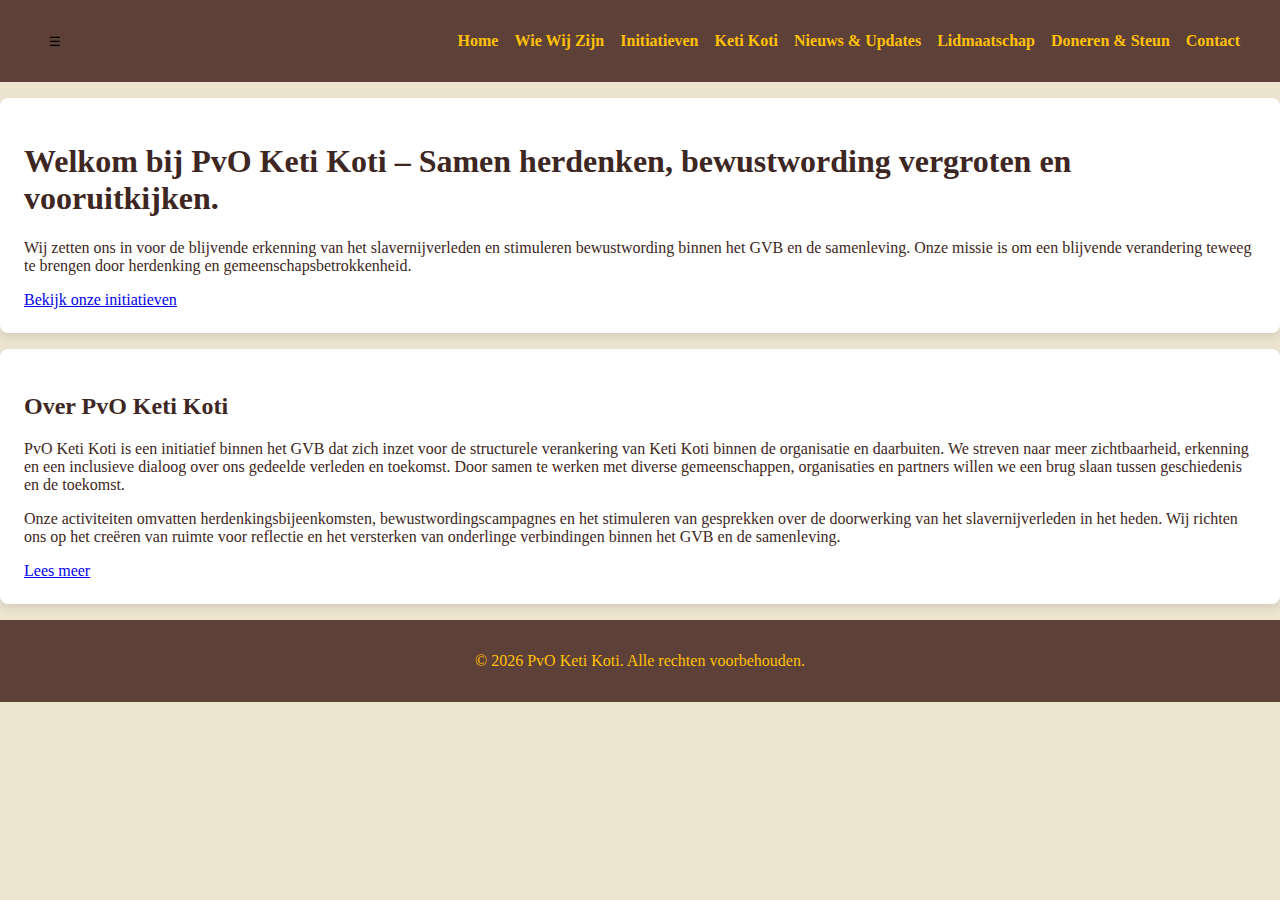
<file: index.html>
<!DOCTYPE html>
<html lang="nl">
<head>
    <meta charset="UTF-8">
    <meta name="viewport" content="width=device-width, initial-scale=1.0">
    <title>PvO Keti Koti - Home</title>
    <link rel="stylesheet" href="css/styles.css">
</head>
<body>
    <header class="nav-header">
        <nav aria-label="Hoofdnavigatie">
            <div class="nav-container">
                <button class="menu-toggle" aria-label="Menu openen">☰</button>
                <ul class="nav-links" role="menubar">
                    <li role="none"><a href="index.html" class="active" role="menuitem">Home</a></li>
                    <li role="none"><a href="wie-zijn-wij.html" role="menuitem">Wie Wij Zijn</a></li>
                    <li role="none"><a href="onze-initiatieven.html" role="menuitem">Initiatieven</a></li>
                    <li role="none"><a href="keti-koti.html" role="menuitem">Keti Koti</a></li>
                    <li role="none"><a href="nieuwsbrief.html" role="menuitem">Nieuws & Updates</a></li>
                    <li role="none"><a href="inschrijfformulier.html" role="menuitem">Lidmaatschap</a></li>
                    <li role="none"><a href="donatie.html" role="menuitem">Doneren & Steun</a></li>
                    <li role="none"><a href="contact.html" role="menuitem">Contact</a></li>
                </ul>
            </div>
        </nav>
    </header>

    <main>
        <section class="hero">
            <div class="hero-content">
                <h1>Welkom bij PvO Keti Koti – Samen herdenken, bewustwording vergroten en vooruitkijken.</h1>
                <p>Wij zetten ons in voor de blijvende erkenning van het slavernijverleden en stimuleren bewustwording binnen het GVB en de samenleving. Onze missie is om een blijvende verandering teweeg te brengen door herdenking en gemeenschapsbetrokkenheid.</p>
                <a href="onze-initiatieven.html" class="btn btn-secondary">Bekijk onze initiatieven</a>
            </div>
        </section>

        <section class="about">
            <h2>Over PvO Keti Koti</h2>
            <p>PvO Keti Koti is een initiatief binnen het GVB dat zich inzet voor de structurele verankering van Keti Koti binnen de organisatie en daarbuiten. We streven naar meer zichtbaarheid, erkenning en een inclusieve dialoog over ons gedeelde verleden en toekomst. Door samen te werken met diverse gemeenschappen, organisaties en partners willen we een brug slaan tussen geschiedenis en de toekomst.</p>
            <p>Onze activiteiten omvatten herdenkingsbijeenkomsten, bewustwordingscampagnes en het stimuleren van gesprekken over de doorwerking van het slavernijverleden in het heden. Wij richten ons op het creëren van ruimte voor reflectie en het versterken van onderlinge verbindingen binnen het GVB en de samenleving.</p>
            <a href="wie-zijn-wij.html" class="btn btn-primary">Lees meer</a>
        </section>
    </main>

    <footer>
        <p>&copy; <span id="current-year"></span> PvO Keti Koti. Alle rechten voorbehouden.</p>
    </footer>

    <script src="js/script.js"></script>
    <script>
        document.getElementById("current-year").textContent = new Date().getFullYear();
    </script>
</body>
</html>
</file>
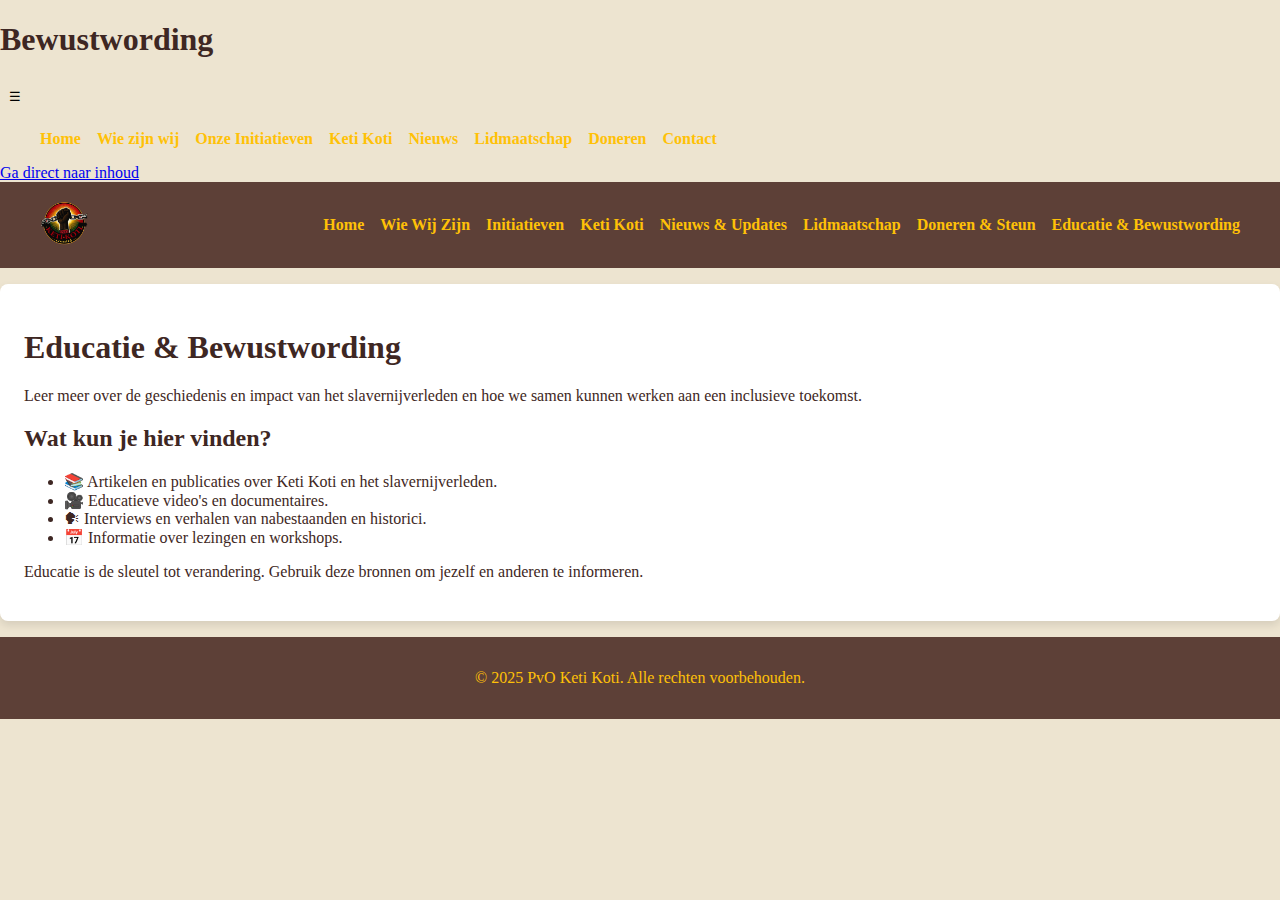
<file: bewustwording.html>
<!DOCTYPE html>
<html lang="nl">

<head>
    <meta charset="UTF-8">
    <meta name="viewport" content="width=device-width, initial-scale=1.0">
    <title>Educatie & Bewustwording - PvO Keti Koti</title>
    <link rel="stylesheet" href="css/styles.css">
    <link rel="icon" type="image/png" href="image/favicon.png">
</head>
    
<body>
<h1>Bewustwording</h1>

<nav class="navbar">
    <button class="menu-toggle" onclick="toggleMenu()">☰</button>
    <ul class="nav-links">
        <li><a href="index.html">Home</a></li>
        <li><a href="wie-zijn-wij.html">Wie zijn wij</a></li>
        <li><a href="onze-initiatieven.html">Onze Initiatieven</a></li>
        <li><a href="keti-koti.html">Keti Koti</a></li>
        <li><a href="nieuwsbrief.html">Nieuws</a></li>
        <li><a href="inschrijfformulier.html">Lidmaatschap</a></li>
        <li><a href="donatie.html">Doneren</a></li>
        <li><a href="contact.html">Contact</a></li>
    </ul>
</nav>

    <a href="#main-content" class="skip-link">Ga direct naar inhoud</a>

    <header class="nav-header">
        <nav aria-label="Hoofdnavigatie">
            <div class="nav-container">
                <a href="index.html" class="logo-link">
                    <img src="image/logo.png" alt="PvO Keti Koti Logo" width="50" height="50" loading="lazy">
                </a>
                <ul class="nav-links" role="menubar">
                    <li role="none"><a href="index.html" role="menuitem">Home</a></li>
                    <li role="none"><a href="wie-zijn-wij.html" role="menuitem">Wie Wij Zijn</a></li>
                    <li role="none"><a href="onze-initiatieven.html" role="menuitem">Initiatieven</a></li>
                    <li role="none"><a href="keti-koti.html" role="menuitem">Keti Koti</a></li>
                    <li role="none"><a href="nieuwsbrief.html" role="menuitem">Nieuws & Updates</a></li>
                    <li role="none"><a href="inschrijfformulier.html" role="menuitem">Lidmaatschap</a></li>
                    <li role="none"><a href="donatie.html" role="menuitem">Doneren & Steun</a></li>
                    <li role="none"><a href="bewustwording.html" class="active" role="menuitem">Educatie & Bewustwording</a></li>
                </ul>
            </div>
        </nav>
    </header>

    <main id="main-content">
        <section class="content-section">
            <div class="section-inner">
                <h1 class="section-title">Educatie & Bewustwording</h1>
                <p>Leer meer over de geschiedenis en impact van het slavernijverleden en hoe we samen kunnen werken aan een inclusieve toekomst.</p>
                
                <h2>Wat kun je hier vinden?</h2>
                <ul>
                    <li>📚 Artikelen en publicaties over Keti Koti en het slavernijverleden.</li>
                    <li>🎥 Educatieve video's en documentaires.</li>
                    <li>🗣 Interviews en verhalen van nabestaanden en historici.</li>
                    <li>📅 Informatie over lezingen en workshops.</li>
                </ul>
                
                <p>Educatie is de sleutel tot verandering. Gebruik deze bronnen om jezelf en anderen te informeren.</p>
            </div>
        </section>
    </main>

    <footer>
        <p>&copy; 2025 PvO Keti Koti. Alle rechten voorbehouden.</p>
    </footer>

<script src="js/script.js"></script>
<script>
    document.getElementById("current-year").textContent = new Date().getFullYear();
</script>

</body>
</html>
</file>
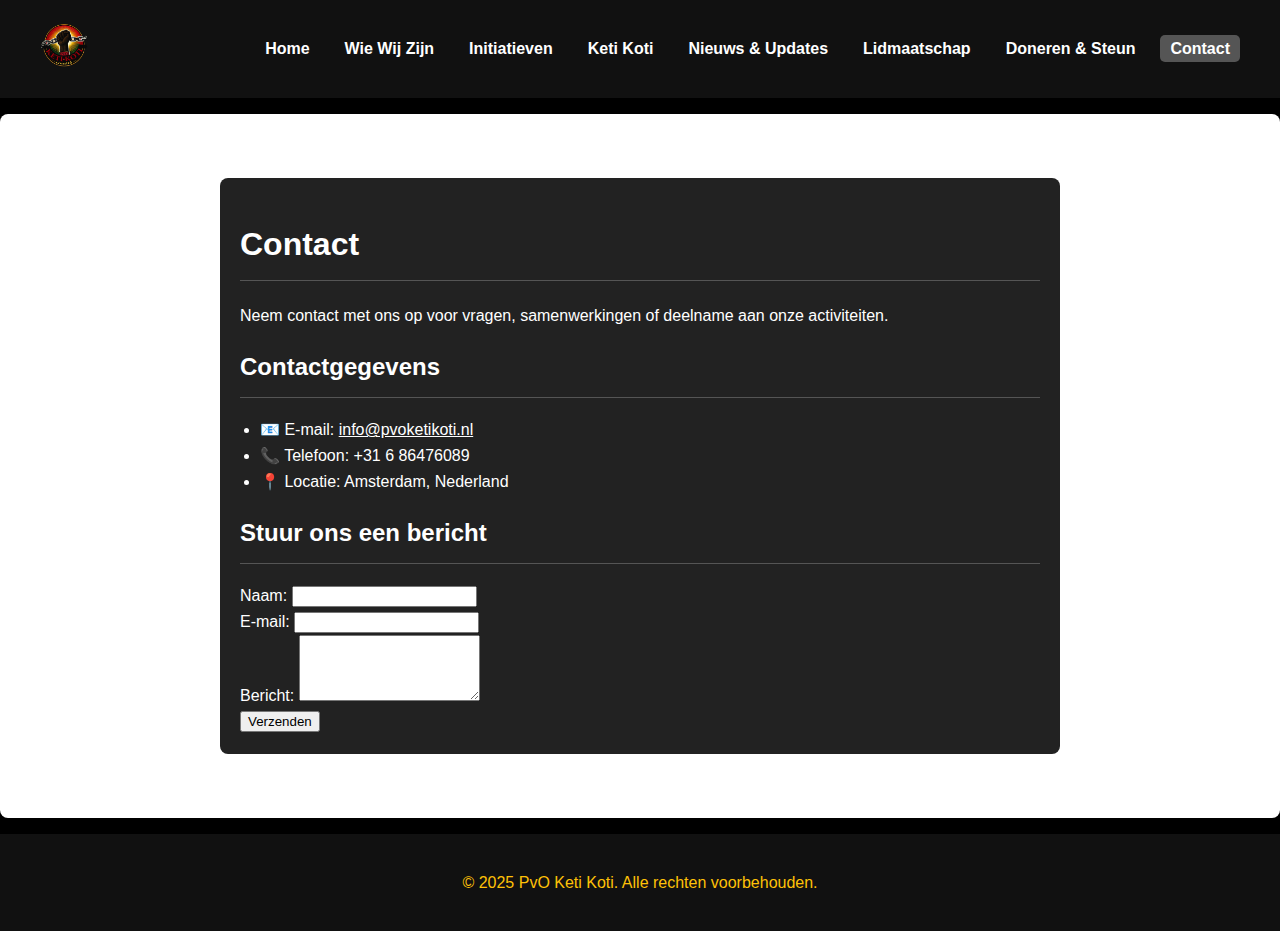
<file: contact.html>
<!DOCTYPE html>
<html lang="nl">
<head>
    <meta charset="UTF-8">
    <meta name="viewport" content="width=device-width, initial-scale=1.0">
    <title>Contact - PvO Keti Koti</title>
    <link rel="stylesheet" href="css/styles.css">
    <link rel="icon" type="image/png" href="image/favicon.png">
    <style>
        body {
            background-color: #000;
            color: #fff;
            font-family: Arial, sans-serif;
            line-height: 1.6;
            margin: 0;
            padding: 0;
        }
        .skip-link {
            position: absolute;
            top: -40px;
            left: 0;
            background: #fff;
            color: #000;
            padding: 8px;
            z-index: 100;
            transition: top 0.3s;
        }
        .skip-link:focus {
            top: 0;
        }
        header, footer {
            background: #111;
            padding: 20px;
            text-align: center;
        }
        .nav-links {
            list-style: none;
            padding: 0;
            display: flex;
            justify-content: center;
            gap: 15px;
        }
        .nav-links a {
            color: #fff;
            text-decoration: none;
            padding: 5px 10px;
        }
        .nav-links a.active,
        .nav-links a:hover {
            background: #555;
            border-radius: 5px;
        }
        .section-inner {
            max-width: 800px;
            margin: 40px auto;
            padding: 20px;
            background: #222;
            border-radius: 8px;
            box-shadow: 0 0 10px rgba(255,255,255,0.1);
        }
        h1, h2 {
            border-bottom: 1px solid #555;
            padding-bottom: 10px;
        }
        ul {
            padding-left: 20px;
        }
    </style>
</head>
<body>
    <a href="#main-content" class="skip-link">Ga direct naar inhoud</a>

    <header class="nav-header">
        <nav aria-label="Hoofdnavigatie">
            <div class="nav-container">
                <a href="index.html" class="logo-link">
                    <img src="image/logo.png" alt="PvO Keti Koti Logo" width="50" height="50" loading="lazy">
                </a>
                <ul class="nav-links" role="menubar">
                    <li role="none"><a href="index.html" role="menuitem">Home</a></li>
                    <li role="none"><a href="wie-zijn-wij.html" role="menuitem">Wie Wij Zijn</a></li>
                    <li role="none"><a href="initiatieven.html" role="menuitem">Initiatieven</a></li>
                    <li role="none"><a href="keti-koti.html" role="menuitem">Keti Koti</a></li>
                    <li role="none"><a href="nieuwsbrief.html" role="menuitem">Nieuws & Updates</a></li>
                    <li role="none"><a href="inschrijfformulier.html" role="menuitem">Lidmaatschap</a></li>
                    <li role="none"><a href="donatie.html" role="menuitem">Doneren & Steun</a></li>
                    <li role="none"><a href="contact.html" class="active" role="menuitem">Contact</a></li>
                </ul>
            </div>
        </nav>
    </header>

    <main id="main-content">
        <section class="content-section">
            <div class="section-inner">
                <h1 class="section-title">Contact</h1>
                <p>Neem contact met ons op voor vragen, samenwerkingen of deelname aan onze activiteiten.</p>
                
                <h2>Contactgegevens</h2>
                <ul>
                    <li>📧 E-mail: <a href="mailto:info@pvoketikoti.nl" style="color: #fff;">info@pvoketikoti.nl</a></li>
                    <li>📞 Telefoon: +31 6 86476089</li>
                    <li>📍 Locatie: Amsterdam, Nederland</li>
                </ul>
                
                <h2>Stuur ons een bericht</h2>
                <form action="#" method="POST">
                    <label for="name">Naam:</label>
                    <input type="text" id="name" name="name" required><br>
                    
                    <label for="email">E-mail:</label>
                    <input type="email" id="email" name="email" required><br>
                    
                    <label for="message">Bericht:</label>
                    <textarea id="message" name="message" rows="4" required></textarea><br>
                    
                    <button type="submit" class="btn btn-secondary">Verzenden</button>
                </form>
            </div>
        </section>
    </main>

    <footer>
        <p>&copy; 2025 PvO Keti Koti. Alle rechten voorbehouden.</p>
    </footer>
</body>
</html>
</file>
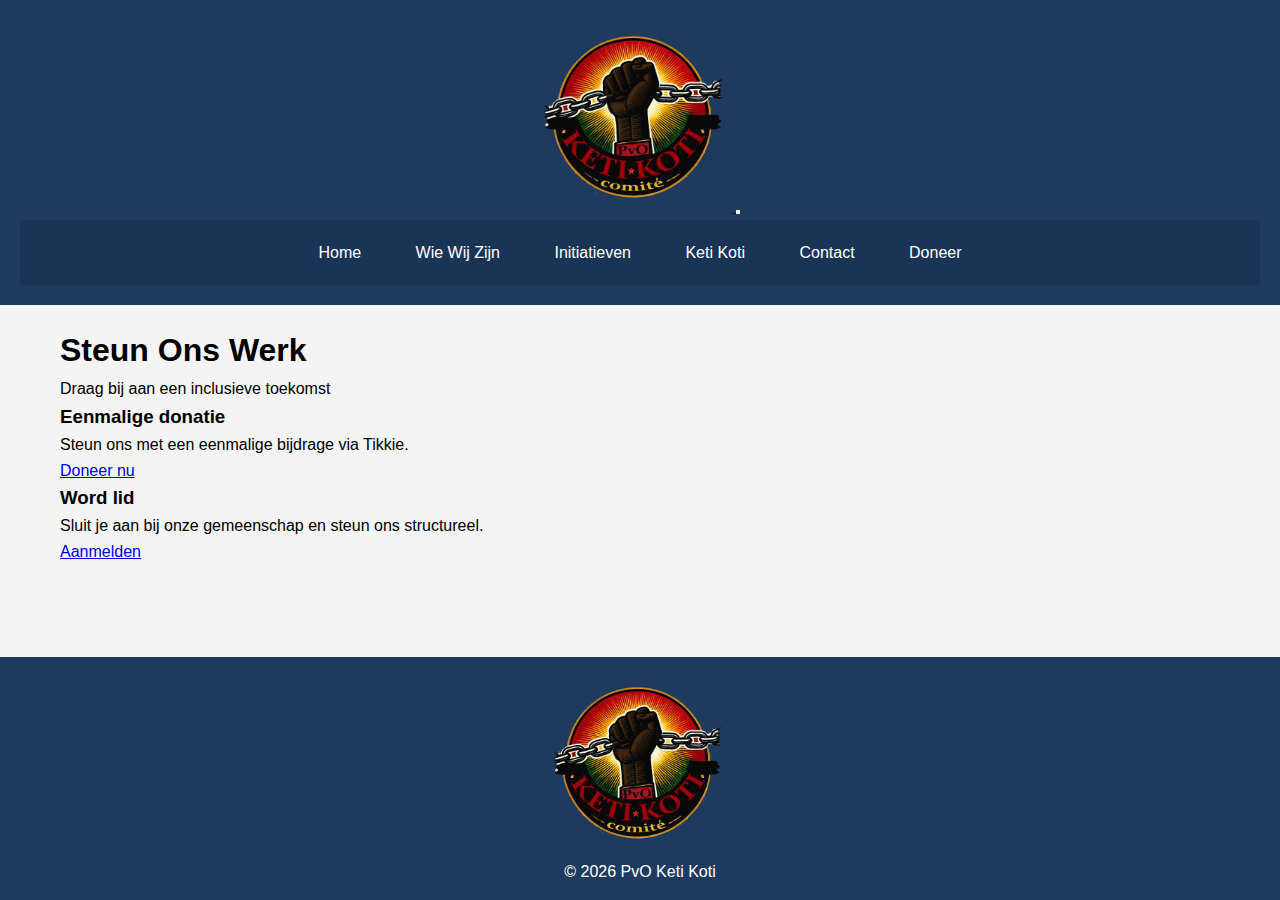
<file: donatie.html>
<!DOCTYPE html>
<html lang="nl">
<head>
    <meta charset="UTF-8">
    <meta name="viewport" content="width=device-width, initial-scale=1.0">
    <meta http-equiv="X-UA-Compatible" content="IE=edge">
    <title>Doneren - PvO Keti Koti</title>
    <link rel="stylesheet" href="styles.css">
    <link rel="icon" type="image/png" href="image/favicon.png">
    <script defer src="script.js"></script>
</head>
<body>
    <a href="#main-content" class="skip-link">Ga direct naar inhoud</a>
    
    <header class="nav-header">
        <nav aria-label="Hoofdnavigatie">
            <div class="nav-container">
                <a href="index.html" class="logo-link">
                    <img src="image/logo.png" alt="PvO Keti Koti Logo" class="logo-img" loading="lazy">
                </a>
                <button class="menu-toggle" aria-label="Menu openen/sluiten" aria-expanded="false">
                    <span class="menu-bar"></span>
                    <span class="menu-bar"></span>
                    <span class="menu-bar"></span>
                </button>
                <ul class="nav-links">
                    <li><a href="index.html" class="nav-link">Home</a></li>
                    <li><a href="wie-zijn-wij.html" class="nav-link">Wie Wij Zijn</a></li>
                    <li><a href="initiatieven.html" class="nav-link">Initiatieven</a></li>
                    <li><a href="keti-koti.html" class="nav-link">Keti Koti</a></li>
                    <li><a href="contact.html" class="nav-link">Contact</a></li>
                    <li><a href="doneren.html" class="btn btn-primary">Doneer</a></li>
                </ul>
            </div>
        </nav>
    </header>

    <main id="main-content">
        <section class="hero" aria-labelledby="donatie-heading">
            <div class="hero-content">
                <h1 id="donatie-heading">Steun Ons Werk</h1>
                <p class="hero-text">Draag bij aan een inclusieve toekomst</p>
            </div>
        </section>

        <section class="content-section" aria-labelledby="donatie-opties">
            <div class="section-inner">
                <div class="donatie-grid">
                    <article class="donatie-optie highlight-box">
                        <h3>Eenmalige donatie</h3>
                        <p>Steun ons met een eenmalige bijdrage via Tikkie.</p>
                        <a href="https://tikkie.me/pay/voorbeeldlink" target="_blank" class="btn btn-accent">Doneer nu</a>
                    </article>
                    <article class="donatie-optie highlight-box">
                        <h3>Word lid</h3>
                        <p>Sluit je aan bij onze gemeenschap en steun ons structureel.</p>
                        <a href="inschrijfformulier.html" class="btn btn-secondary">Aanmelden</a>
                    </article>
                </div>
            </div>
        </section>
    </main>

    <footer class="footer">
        <div class="footer-content">
            <div class="footer-grid">
                <div class="footer-info">
                    <img src="image/logo-footer.png" alt="PvO Keti Koti Logo" class="logo-img" loading="lazy">
                    <p class="footer-copyright">&copy; <span id="current-year"></span> PvO Keti Koti</p>
                </div>
            </div>
        </div>
    </footer>

    <script>
        document.addEventListener("DOMContentLoaded", function () {
            document.getElementById("current-year").textContent = new Date().getFullYear();
        });
    </script>
</body>
</html>
</file>
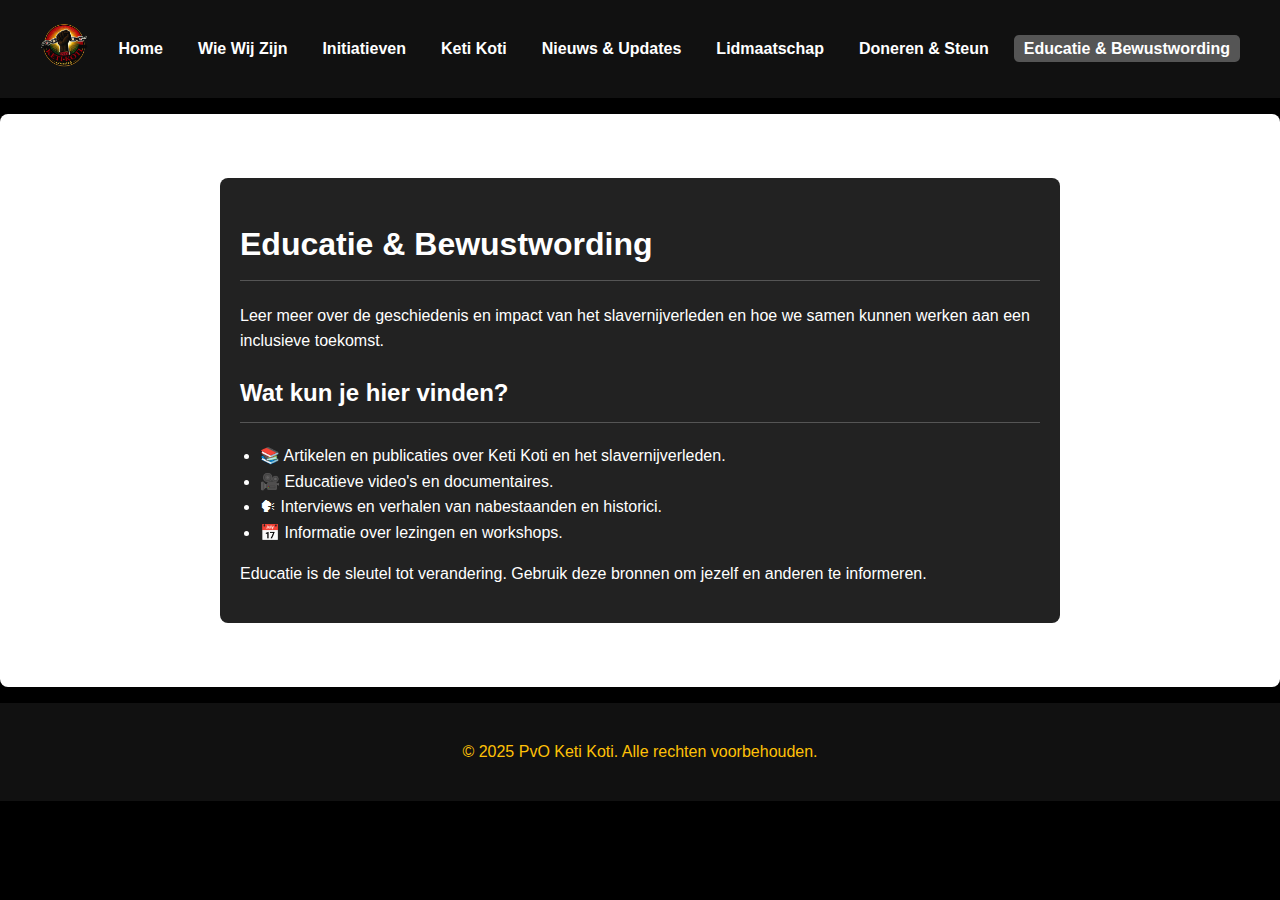
<file: educatie.html>
<!DOCTYPE html>
<html lang="nl">
<head>
    <meta charset="UTF-8">
    <meta name="viewport" content="width=device-width, initial-scale=1.0">
    <title>Educatie & Bewustwording - PvO Keti Koti</title>
    <link rel="stylesheet" href="css/styles.css">
    <link rel="icon" type="image/png" href="image/favicon.png">
    <style>
        body {
            background-color: #000;
            color: #fff;
            font-family: Arial, sans-serif;
            line-height: 1.6;
            margin: 0;
            padding: 0;
        }
        .skip-link {
            position: absolute;
            top: -40px;
            left: 0;
            background: #fff;
            color: #000;
            padding: 8px;
            z-index: 100;
            transition: top 0.3s;
        }
        .skip-link:focus {
            top: 0;
        }
        header, footer {
            background: #111;
            padding: 20px;
            text-align: center;
        }
        .nav-links {
            list-style: none;
            padding: 0;
            display: flex;
            justify-content: center;
            gap: 15px;
        }
        .nav-links a {
            color: #fff;
            text-decoration: none;
            padding: 5px 10px;
        }
        .nav-links a.active,
        .nav-links a:hover {
            background: #555;
            border-radius: 5px;
        }
        .section-inner {
            max-width: 800px;
            margin: 40px auto;
            padding: 20px;
            background: #222;
            border-radius: 8px;
            box-shadow: 0 0 10px rgba(255,255,255,0.1);
        }
        h1, h2 {
            border-bottom: 1px solid #555;
            padding-bottom: 10px;
        }
        ul {
            padding-left: 20px;
        }
    </style>
</head>
<body>
    <a href="#main-content" class="skip-link">Ga direct naar inhoud</a>

    <header class="nav-header">
        <nav aria-label="Hoofdnavigatie">
            <div class="nav-container">
                <a href="index.html" class="logo-link">
                    <img src="image/logo.png" alt="PvO Keti Koti Logo" width="50" height="50" loading="lazy">
                </a>
                <ul class="nav-links" role="menubar">
                    <li role="none"><a href="index.html" role="menuitem">Home</a></li>
                    <li role="none"><a href="wie-zijn-wij.html" role="menuitem">Wie Wij Zijn</a></li>
                    <li role="none"><a href="initiatieven.html" role="menuitem">Initiatieven</a></li>
                    <li role="none"><a href="keti-koti.html" role="menuitem">Keti Koti</a></li>
                    <li role="none"><a href="nieuwsbrief.html" role="menuitem">Nieuws & Updates</a></li>
                    <li role="none"><a href="inschrijfformulier.html" role="menuitem">Lidmaatschap</a></li>
                    <li role="none"><a href="donatie.html" role="menuitem">Doneren & Steun</a></li>
                    <li role="none"><a href="educatie.html" class="active" role="menuitem">Educatie & Bewustwording</a></li>
                </ul>
            </div>
        </nav>
    </header>

    <main id="main-content">
        <section class="content-section">
            <div class="section-inner">
                <h1 class="section-title">Educatie & Bewustwording</h1>
                <p>Leer meer over de geschiedenis en impact van het slavernijverleden en hoe we samen kunnen werken aan een inclusieve toekomst.</p>
                
                <h2>Wat kun je hier vinden?</h2>
                <ul>
                    <li>📚 Artikelen en publicaties over Keti Koti en het slavernijverleden.</li>
                    <li>🎥 Educatieve video's en documentaires.</li>
                    <li>🗣 Interviews en verhalen van nabestaanden en historici.</li>
                    <li>📅 Informatie over lezingen en workshops.</li>
                </ul>
                
                <p>Educatie is de sleutel tot verandering. Gebruik deze bronnen om jezelf en anderen te informeren.</p>
            </div>
        </section>
    </main>

    <footer>
        <p>&copy; 2025 PvO Keti Koti. Alle rechten voorbehouden.</p>
    </footer>
</body>
</html>
</file>
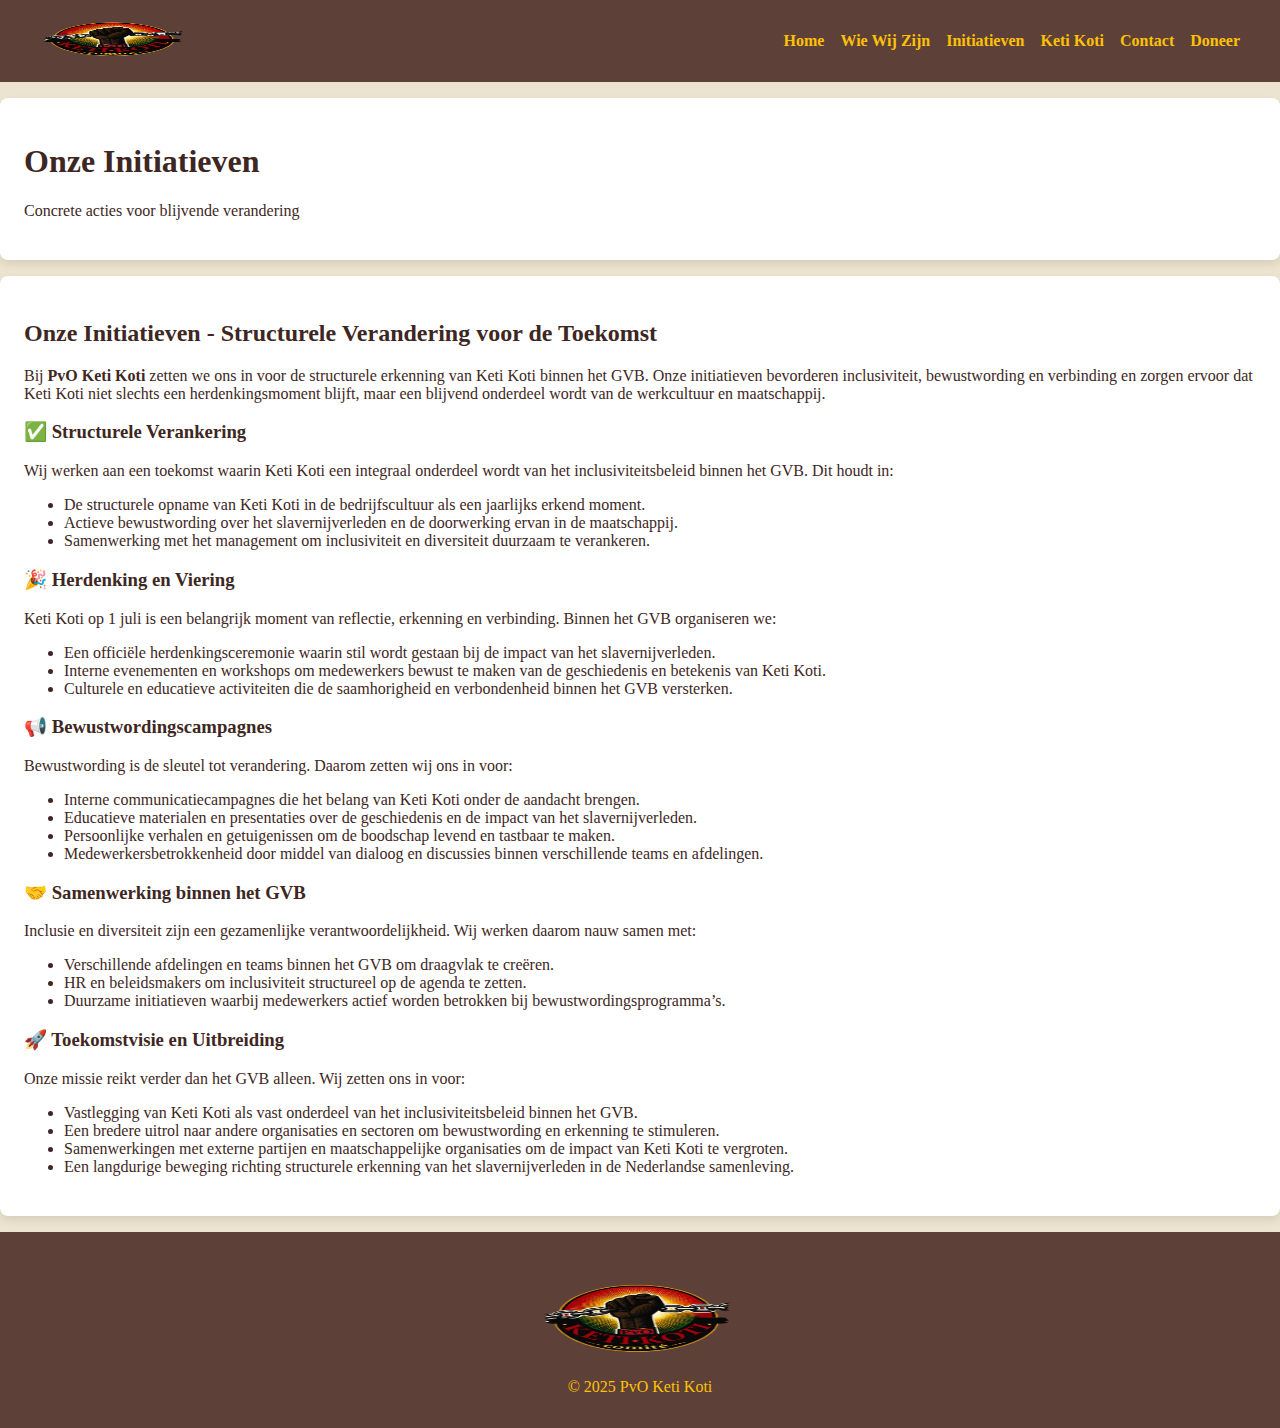
<file: initiatieven.html>
<!DOCTYPE html>
<html lang="nl">
<head>
    <meta charset="UTF-8">
    <meta name="viewport" content="width=device-width, initial-scale=1.0">
    <meta http-equiv="X-UA-Compatible" content="IE=edge">
    <title>PvO Keti Koti - Initiatieven</title>
    <link rel="stylesheet" href="css/styles.css">
    <link rel="icon" type="image/png" href="image/favicon.png">
    <script defer src="js/script.js"></script>
</head>
<body>
    <header class="nav-header">
        <nav aria-label="Hoofdnavigatie">
            <div class="nav-container">
                <a href="index.html" class="logo-link">
                    <img src="image/logo.png" alt="PvO Keti Koti Logo" width="150" height="40">
                </a>
                <button class="menu-toggle" 
                        aria-label="Menu openen/sluiten" 
                        aria-expanded="false"
                        aria-controls="main-navigation">
                    <span class="menu-bar"></span>
                    <span class="menu-bar"></span>
                    <span class="menu-bar"></span>
                </button>
                <ul class="nav-links" id="main-navigation">
                    <li><a href="index.html" class="nav-link">Home</a></li>
                    <li><a href="wie-zijn-wij.html" class="nav-link">Wie Wij Zijn</a></li>
                    <li><a href="initiatieven.html" class="nav-link active" aria-current="page">Initiatieven</a></li>
                    <li><a href="keti-koti.html" class="nav-link">Keti Koti</a></li>
                    <li><a href="contact.html" class="nav-link">Contact</a></li>
                    <li><a href="donatie.html" class="cta-button btn-primary">Doneer</a></li>
                </ul>
            </div>
        </nav>
    </header>

    <main id="main-content">
        <section class="hero" aria-labelledby="initiatieven-heading">
            <div class="hero-content">
                <h1 id="initiatieven-heading">Onze Initiatieven</h1>
                <p class="hero-text">Concrete acties voor blijvende verandering</p>
            </div>
        </section>

        <section class="content-section" aria-labelledby="initiatieven-lijst">
            <div class="section-inner">
                <h2 id="initiatieven-lijst" class="section-title">Onze Initiatieven - Structurele Verandering voor de Toekomst</h2>
                <p>Bij <strong>PvO Keti Koti</strong> zetten we ons in voor de structurele erkenning van Keti Koti binnen het GVB. Onze initiatieven bevorderen inclusiviteit, bewustwording en verbinding en zorgen ervoor dat Keti Koti niet slechts een herdenkingsmoment blijft, maar een blijvend onderdeel wordt van de werkcultuur en maatschappij.</p>

                <div class="initiative-grid">
                    <article class="initiative-card highlight-box">
                        <h3>✅ Structurele Verankering</h3>
                        <p>Wij werken aan een toekomst waarin Keti Koti een integraal onderdeel wordt van het inclusiviteitsbeleid binnen het GVB. Dit houdt in:</p>
                        <ul class="initiative-details">
                            <li>De structurele opname van Keti Koti in de bedrijfscultuur als een jaarlijks erkend moment.</li>
                            <li>Actieve bewustwording over het slavernijverleden en de doorwerking ervan in de maatschappij.</li>
                            <li>Samenwerking met het management om inclusiviteit en diversiteit duurzaam te verankeren.</li>
                        </ul>
                    </article>

                    <article class="initiative-card highlight-box">
                        <h3>🎉 Herdenking en Viering</h3>
                        <p>Keti Koti op 1 juli is een belangrijk moment van reflectie, erkenning en verbinding. Binnen het GVB organiseren we:</p>
                        <ul class="initiative-details">
                            <li>Een officiële herdenkingsceremonie waarin stil wordt gestaan bij de impact van het slavernijverleden.</li>
                            <li>Interne evenementen en workshops om medewerkers bewust te maken van de geschiedenis en betekenis van Keti Koti.</li>
                            <li>Culturele en educatieve activiteiten die de saamhorigheid en verbondenheid binnen het GVB versterken.</li>
                        </ul>
                    </article>

                    <article class="initiative-card highlight-box">
                        <h3>📢 Bewustwordingscampagnes</h3>
                        <p>Bewustwording is de sleutel tot verandering. Daarom zetten wij ons in voor:</p>
                        <ul class="initiative-details">
                            <li>Interne communicatiecampagnes die het belang van Keti Koti onder de aandacht brengen.</li>
                            <li>Educatieve materialen en presentaties over de geschiedenis en de impact van het slavernijverleden.</li>
                            <li>Persoonlijke verhalen en getuigenissen om de boodschap levend en tastbaar te maken.</li>
                            <li>Medewerkersbetrokkenheid door middel van dialoog en discussies binnen verschillende teams en afdelingen.</li>
                        </ul>
                    </article>

                    <article class="initiative-card highlight-box">
                        <h3>🤝 Samenwerking binnen het GVB</h3>
                        <p>Inclusie en diversiteit zijn een gezamenlijke verantwoordelijkheid. Wij werken daarom nauw samen met:</p>
                        <ul class="initiative-details">
                            <li>Verschillende afdelingen en teams binnen het GVB om draagvlak te creëren.</li>
                            <li>HR en beleidsmakers om inclusiviteit structureel op de agenda te zetten.</li>
                            <li>Duurzame initiatieven waarbij medewerkers actief worden betrokken bij bewustwordingsprogramma’s.</li>
                        </ul>
                    </article>

                    <article class="initiative-card highlight-box accent">
                        <h3>🚀 Toekomstvisie en Uitbreiding</h3>
                        <p>Onze missie reikt verder dan het GVB alleen. Wij zetten ons in voor:</p>
                        <ul class="initiative-details">
                            <li>Vastlegging van Keti Koti als vast onderdeel van het inclusiviteitsbeleid binnen het GVB.</li>
                            <li>Een bredere uitrol naar andere organisaties en sectoren om bewustwording en erkenning te stimuleren.</li>
                            <li>Samenwerkingen met externe partijen en maatschappelijke organisaties om de impact van Keti Koti te vergroten.</li>
                            <li>Een langdurige beweging richting structurele erkenning van het slavernijverleden in de Nederlandse samenleving.</li>
                        </ul>
                    </article>
                </div>
            </div>
        </section>
    </main>

    <footer class="footer">
        <div class="footer-content">
            <div class="footer-grid">
                <div class="footer-info">
                    <img src="image/logo-footer.png" alt="PvO Keti Koti Logo" width="200" height="60">
                    <p>&copy; 2025 PvO Keti Koti</p>
                </div>
            </div>
        </div>
    </footer>
</body>
</html>
</file>
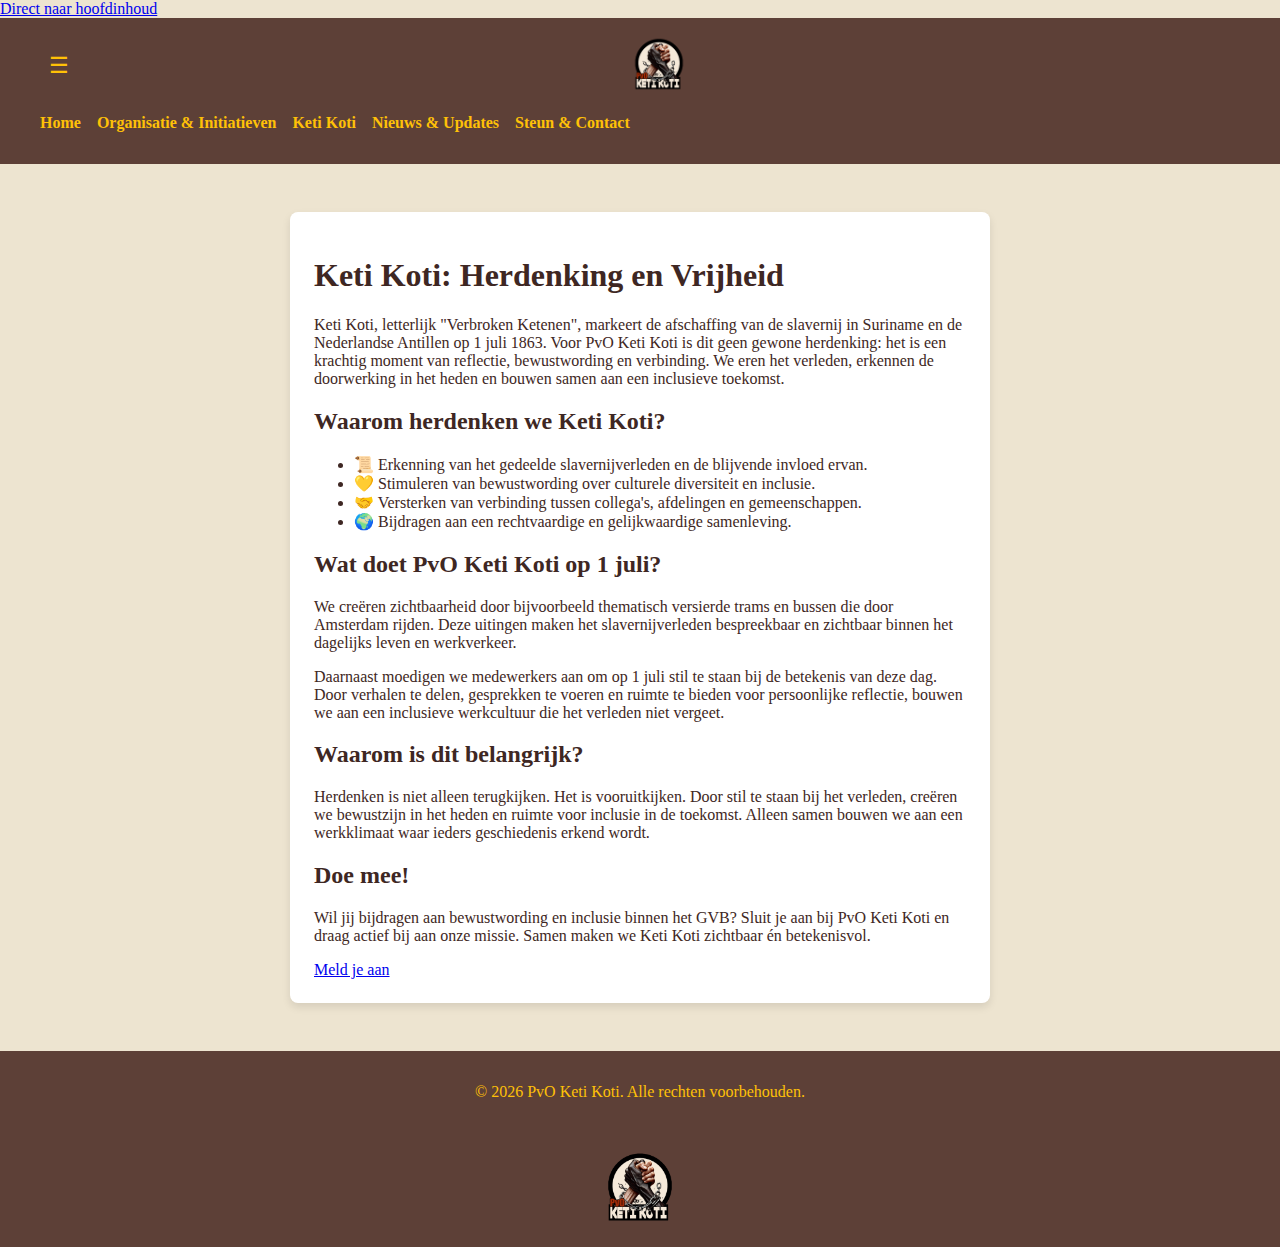
<file: keti-koti.html>
<!DOCTYPE html>
<html lang="nl">
<head>
  <meta charset="UTF-8">
  <meta name="viewport" content="width=device-width, initial-scale=1.0">
  <title>Keti Koti - PvO Keti Koti</title>
  <link rel="stylesheet" href="css/styles.css">
  <link rel="icon" type="image/png" href="image/favicon.png">
</head>
<body>
<a href="#main-content" class="skip-link">Direct naar hoofdinhoud</a>

<header class="nav-header">
  <div class="nav-container">
    <button class="menu-toggle" aria-label="Menu openen" onclick="toggleMenu()">
      <span class="menu-icon">&#9776;</span>
    </button>
    <div class="logo" style="text-align:center; width:100%;">
      <img src="images/logo/Logo PvO Keti Koti.png" alt="PvO Keti Koti Logo" style="height: 60px;">
    </div>
  </div>

  <nav>
    <ul class="nav-links" id="navMenu">
      <li><a href="index.html">Home</a></li>
      <li><a href="organisatie.html">Organisatie & Initiatieven</a></li>
      <li><a href="keti-koti.html" class="active">Keti Koti</a></li>
      <li><a href="nieuwsbrief.html">Nieuws & Updates</a></li>
      <li><a href="support.html">Steun & Contact</a></li>
    </ul>
  </nav>
</header>

<main id="main-content">
  <div class="container">
    <section class="hero">
      <div class="hero-content">
        <h1>Keti Koti: Herdenking en Vrijheid</h1>
        <p>Keti Koti, letterlijk "Verbroken Ketenen", markeert de afschaffing van de slavernij in Suriname en de Nederlandse Antillen op 1 juli 1863. Voor PvO Keti Koti is dit geen gewone herdenking: het is een krachtig moment van reflectie, bewustwording en verbinding. We eren het verleden, erkennen de doorwerking in het heden en bouwen samen aan een inclusieve toekomst.</p>

        <h2>Waarom herdenken we Keti Koti?</h2>
        <ul>
          <li><span class="emoji">📜</span> Erkenning van het gedeelde slavernijverleden en de blijvende invloed ervan.</li>
          <li><span class="emoji">💛</span> Stimuleren van bewustwording over culturele diversiteit en inclusie.</li>
          <li><span class="emoji">🤝</span> Versterken van verbinding tussen collega's, afdelingen en gemeenschappen.</li>
          <li><span class="emoji">🌍</span> Bijdragen aan een rechtvaardige en gelijkwaardige samenleving.</li>
        </ul>

        <h2>Wat doet PvO Keti Koti op 1 juli?</h2>
        <p>We creëren zichtbaarheid door bijvoorbeeld thematisch versierde trams en bussen die door Amsterdam rijden. Deze uitingen maken het slavernijverleden bespreekbaar en zichtbaar binnen het dagelijks leven en werkverkeer.</p>

        <p>Daarnaast moedigen we medewerkers aan om op 1 juli stil te staan bij de betekenis van deze dag. Door verhalen te delen, gesprekken te voeren en ruimte te bieden voor persoonlijke reflectie, bouwen we aan een inclusieve werkcultuur die het verleden niet vergeet.</p>

        <h2>Waarom is dit belangrijk?</h2>
        <p>Herdenken is niet alleen terugkijken. Het is vooruitkijken. Door stil te staan bij het verleden, creëren we bewustzijn in het heden en ruimte voor inclusie in de toekomst. Alleen samen bouwen we aan een werkklimaat waar ieders geschiedenis erkend wordt.</p>

        <h2>Doe mee!</h2>
        <p>Wil jij bijdragen aan bewustwording en inclusie binnen het GVB? Sluit je aan bij PvO Keti Koti en draag actief bij aan onze missie. Samen maken we Keti Koti zichtbaar én betekenisvol.</p>
        <a href="https://forms.gle/Dy9zaLuXdawPbC4K8" class="cta-button">Meld je aan</a>
      </div>
    </section>
  </div>
</main>

<footer>
  <p>&copy; <span id="current-year"></span> PvO Keti Koti. Alle rechten voorbehouden.</p>
  <img src="images/logo/Logo PvO Keti Koti.png" alt="PvO Keti Koti Logo">
</footer>

<script src="js/script.js"></script>
<script>
  document.getElementById("current-year").textContent = new Date().getFullYear();
</script>
</body>
</html>
</file>
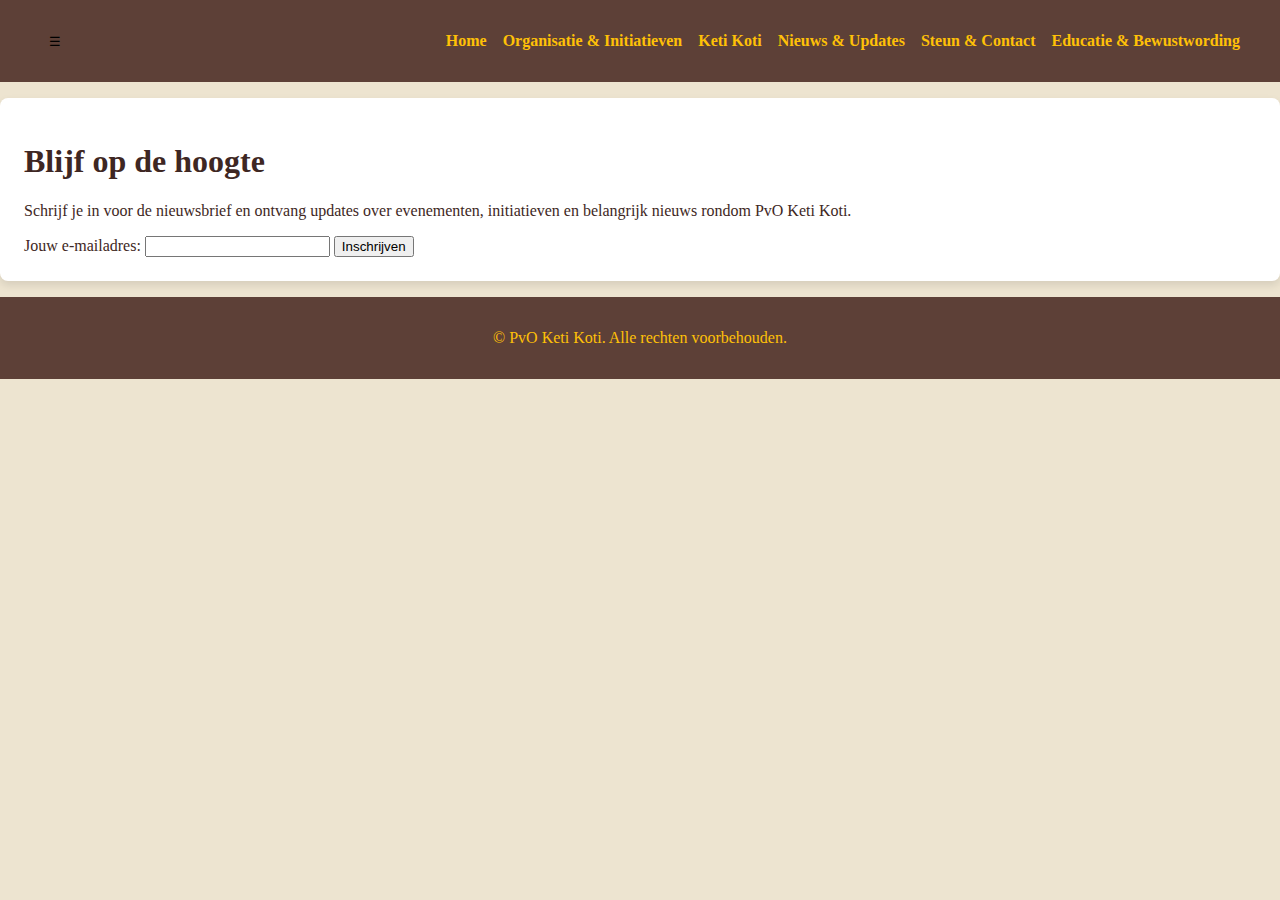
<file: nieuwsbrief.html>
<!DOCTYPE html>
<html lang="nl">
    
<head>
    <meta charset="UTF-8">
    <meta name="viewport" content="width=device-width, initial-scale=1.0">
    <title>Nieuwsbrief - PvO Keti Koti</title>
    <link rel="stylesheet" href="css/styles.css">
    <link rel="icon" type="image/png" href="image/favicon.png">
</head>
<body>

</head>
<body>
   <header class="nav-header">
        <nav aria-label="Hoofdnavigatie">
            <div class="nav-container">
                <button class="menu-toggle" aria-label="Menu openen">☰</button>
                <ul class="nav-links" role="menubar">
                    <li role="none"><a href="index.html" role="menuitem">Home</a></li>
                    <li role="none"><a href="organisatie" role="menuitem">Organisatie & Initiatieven</a></li>
                    <li role="none"><a href="keti-koti.html" role="menuitem">Keti Koti</a></li>
                    <li role="none"><a href="nieuwsbrief.html"class="active" role="menuitem">Nieuws & Updates</a></li>
                    <li role="none"><a href="support.html" role="menuitem">Steun & Contact</a></li>
                    <li role="none"><a href="bewustwording.html" role="menuitem">Educatie & Bewustwording</a></li>
                </ul>
            </div>
        </nav>
    </header>

<main>
    <section>
        <h1>Blijf op de hoogte</h1>
        <p>Schrijf je in voor de nieuwsbrief en ontvang updates over evenementen, initiatieven en belangrijk nieuws rondom PvO Keti Koti.</p>
        
        <form action="#" method="post">
            <label for="email">Jouw e-mailadres:</label>
            <input type="email" id="email" name="email" required>
            <button type="submit" class="btn btn-primary">Inschrijven</button>
        </form>
    </section>
</main>

<footer>
    <p>&copy; <span id="current-year"></span> PvO Keti Koti. Alle rechten voorbehouden.</p>
</footer>

<script src="js/script.js"></script>

</body>
</html>
</file>
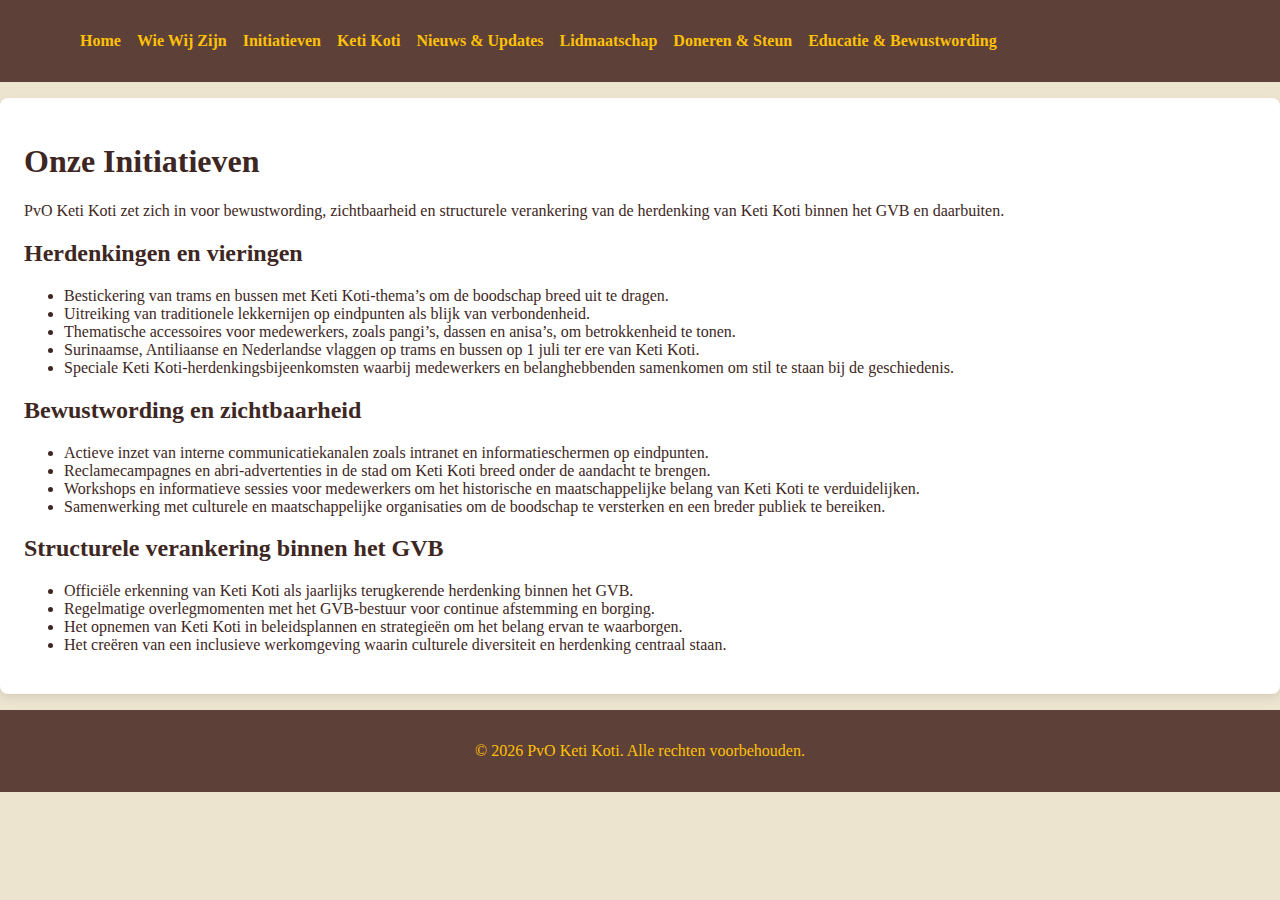
<file: onze-initiatieven.html>
<!DOCTYPE html>
<html lang="nl">
<head>
    <meta charset="UTF-8">
    <meta name="viewport" content="width=device-width, initial-scale=1.0">
    <title>Onze Initiatieven - PvO Keti Koti</title>
    <link rel="stylesheet" href="css/styles.css">
</head>
<body>

</head>
<body>
    <header class="nav-header">
        <nav aria-label="Hoofdnavigatie">
            <div class="nav-container">
                <ul class="nav-links" role="menubar">
                    <li role="none"><a href="index.html" role="menuitem">Home</a></li>
                    <li role="none"><a href="wie-zijn-wij.html" role="menuitem">Wie Wij Zijn</a></li>
                    <li role="none"><a href="onze-initiatieven.html" role="menuitem">Initiatieven</a></li>
                    <li role="none"><a href="keti-koti.html" role="menuitem">Keti Koti</a></li>
                    <li role="none"><a href="nieuwsbrief.html" role="menuitem">Nieuws & Updates</a></li>
                    <li role="none"><a href="inschrijfformulier.html" role="menuitem">Lidmaatschap</a></li>
                    <li role="none"><a href="donatie.html" role="menuitem">Doneren & Steun</a></li>
                    <li role="none"><a href="bewustwording.html" class="active" role="menuitem">Educatie & Bewustwording</a></li>
                </ul>
            </div>
        </nav>
    </header>

<main>
    <section>
        <h1>Onze Initiatieven</h1>
        <p>PvO Keti Koti zet zich in voor bewustwording, zichtbaarheid en structurele verankering van de herdenking van Keti Koti binnen het GVB en daarbuiten.</p>

        <h2>Herdenkingen en vieringen</h2>
        <ul>
            <li>Bestickering van trams en bussen met Keti Koti-thema’s om de boodschap breed uit te dragen.</li>
            <li>Uitreiking van traditionele lekkernijen op eindpunten als blijk van verbondenheid.</li>
            <li>Thematische accessoires voor medewerkers, zoals pangi’s, dassen en anisa’s, om betrokkenheid te tonen.</li>
            <li>Surinaamse, Antiliaanse en Nederlandse vlaggen op trams en bussen op 1 juli ter ere van Keti Koti.</li>
            <li>Speciale Keti Koti-herdenkingsbijeenkomsten waarbij medewerkers en belanghebbenden samenkomen om stil te staan bij de geschiedenis.</li>
        </ul>

        <h2>Bewustwording en zichtbaarheid</h2>
        <ul>
            <li>Actieve inzet van interne communicatiekanalen zoals intranet en informatieschermen op eindpunten.</li>
            <li>Reclamecampagnes en abri-advertenties in de stad om Keti Koti breed onder de aandacht te brengen.</li>
            <li>Workshops en informatieve sessies voor medewerkers om het historische en maatschappelijke belang van Keti Koti te verduidelijken.</li>
            <li>Samenwerking met culturele en maatschappelijke organisaties om de boodschap te versterken en een breder publiek te bereiken.</li>
        </ul>

        <h2>Structurele verankering binnen het GVB</h2>
        <ul>
            <li>Officiële erkenning van Keti Koti als jaarlijks terugkerende herdenking binnen het GVB.</li>
            <li>Regelmatige overlegmomenten met het GVB-bestuur voor continue afstemming en borging.</li>
            <li>Het opnemen van Keti Koti in beleidsplannen en strategieën om het belang ervan te waarborgen.</li>
            <li>Het creëren van een inclusieve werkomgeving waarin culturele diversiteit en herdenking centraal staan.</li>
        </ul>
    </section>
</main>

<footer>
    <p>&copy; <span id="current-year"></span> PvO Keti Koti. Alle rechten voorbehouden.</p>
</footer>

<script src="js/script.js"></script>
<script>
    document.getElementById("current-year").textContent = new Date().getFullYear();
</script>

</body>
</html>
</file>
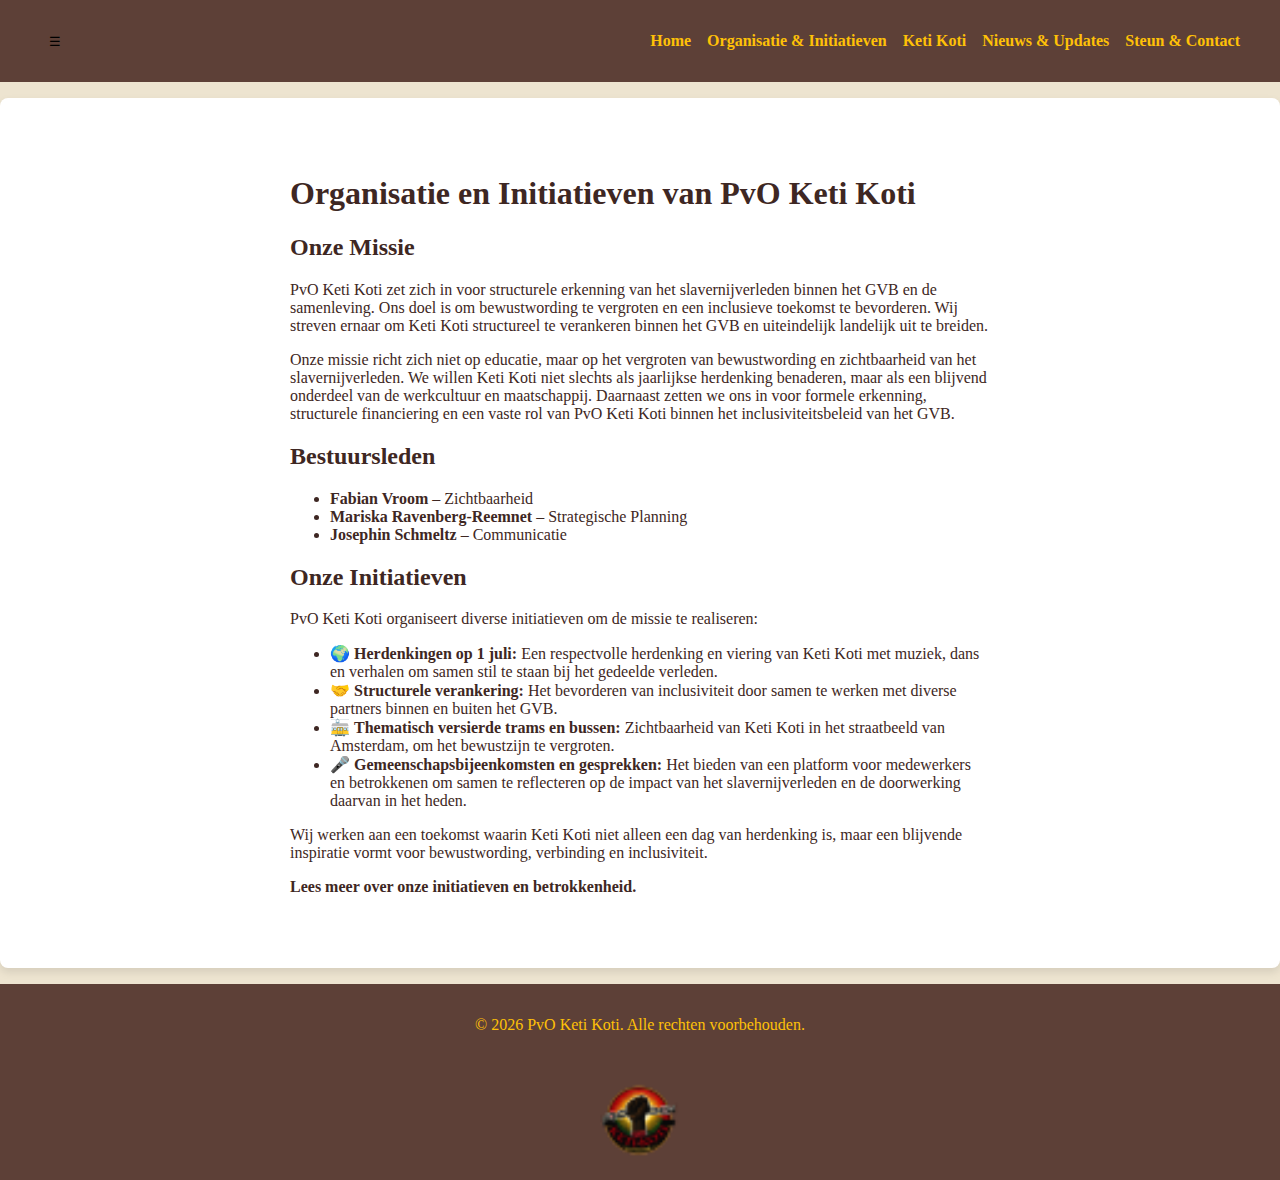
<file: organisatie.html>
<!DOCTYPE html>
<html lang="nl">
<head>
    <meta charset="UTF-8">
    <meta name="viewport" content="width=device-width, initial-scale=1.0">
    <title>Organisatie & Initiatieven - PvO Keti Koti</title>
    <link rel="stylesheet" href="css/styles.css">
    <link rel="icon" type="image/png" href="image/favicon.png">
</head>
<body>
    <header class="nav-header">
        <nav aria-label="Hoofdnavigatie">
            <div class="nav-container">
                <button class="menu-toggle" aria-label="Menu openen">☰</button>
                <ul class="nav-links" role="menubar">
                    <li role="none"><a href="index.html" role="menuitem">Home</a></li>
                    <li role="none"><a href="organisatie.html" class="active" role="menuitem">Organisatie & Initiatieven</a></li>
                    <li role="none"><a href="keti-koti.html" role="menuitem">Keti Koti</a></li>
                    <li role="none"><a href="nieuwsbrief.html" role="menuitem">Nieuws & Updates</a></li>
                    <li role="none"><a href="support.html" role="menuitem">Steun & Contact</a></li>
                </ul>
            </div>
        </nav>
    </header>

    <main>
        <section>
            <div class="container">
            <h1>Organisatie en Initiatieven van PvO Keti Koti</h1>

            <h2>Onze Missie</h2>
            <p>PvO Keti Koti zet zich in voor structurele erkenning van het slavernijverleden binnen het GVB en de samenleving. Ons doel is om bewustwording te vergroten en een inclusieve toekomst te bevorderen. Wij streven ernaar om Keti Koti structureel te verankeren binnen het GVB en uiteindelijk landelijk uit te breiden.</p>

            <p>Onze missie richt zich niet op educatie, maar op het vergroten van bewustwording en zichtbaarheid van het slavernijverleden. We willen Keti Koti niet slechts als jaarlijkse herdenking benaderen, maar als een blijvend onderdeel van de werkcultuur en maatschappij. Daarnaast zetten we ons in voor formele erkenning, structurele financiering en een vaste rol van PvO Keti Koti binnen het inclusiviteitsbeleid van het GVB.</p>

            <h2>Bestuursleden</h2>
            <ul>
                <li><b>Fabian Vroom</b> – Zichtbaarheid</li>
                <li><b>Mariska Ravenberg-Reemnet</b> – Strategische Planning</li>
                <li><b>Josephin Schmeltz</b> – Communicatie</li>
            </ul>

            <h2>Onze Initiatieven</h2>
            <p>PvO Keti Koti organiseert diverse initiatieven om de missie te realiseren:</p>
            <ul>
                <li>🌍 <b>Herdenkingen op 1 juli:</b> Een respectvolle herdenking en viering van Keti Koti met muziek, dans en verhalen om samen stil te staan bij het gedeelde verleden.</li>
                <li>🤝 <b>Structurele verankering:</b> Het bevorderen van inclusiviteit door samen te werken met diverse partners binnen en buiten het GVB.</li>
                <li>🚋 <b>Thematisch versierde trams en bussen:</b> Zichtbaarheid van Keti Koti in het straatbeeld van Amsterdam, om het bewustzijn te vergroten.</li>
                <li>🎤 <b>Gemeenschapsbijeenkomsten en gesprekken:</b> Het bieden van een platform voor medewerkers en betrokkenen om samen te reflecteren op de impact van het slavernijverleden en de doorwerking daarvan in het heden.</li>
            </ul>

            <p>Wij werken aan een toekomst waarin Keti Koti niet alleen een dag van herdenking is, maar een blijvende inspiratie vormt voor bewustwording, verbinding en inclusiviteit.</p>

            <p><b>Lees meer over onze initiatieven en betrokkenheid.</b></p>
        </section>
    </main>

    <footer>
        <p>&copy; <span id="current-year"></span> PvO Keti Koti. Alle rechten voorbehouden.</p>
        <img src="image/favicon.png" alt="PvO Keti Koti Logo">
    </footer>

    <script src="js/script.js"></script>
    <script>
        document.getElementById("current-year").textContent = new Date().getFullYear();
    </script>
</body>
</html>
</file>
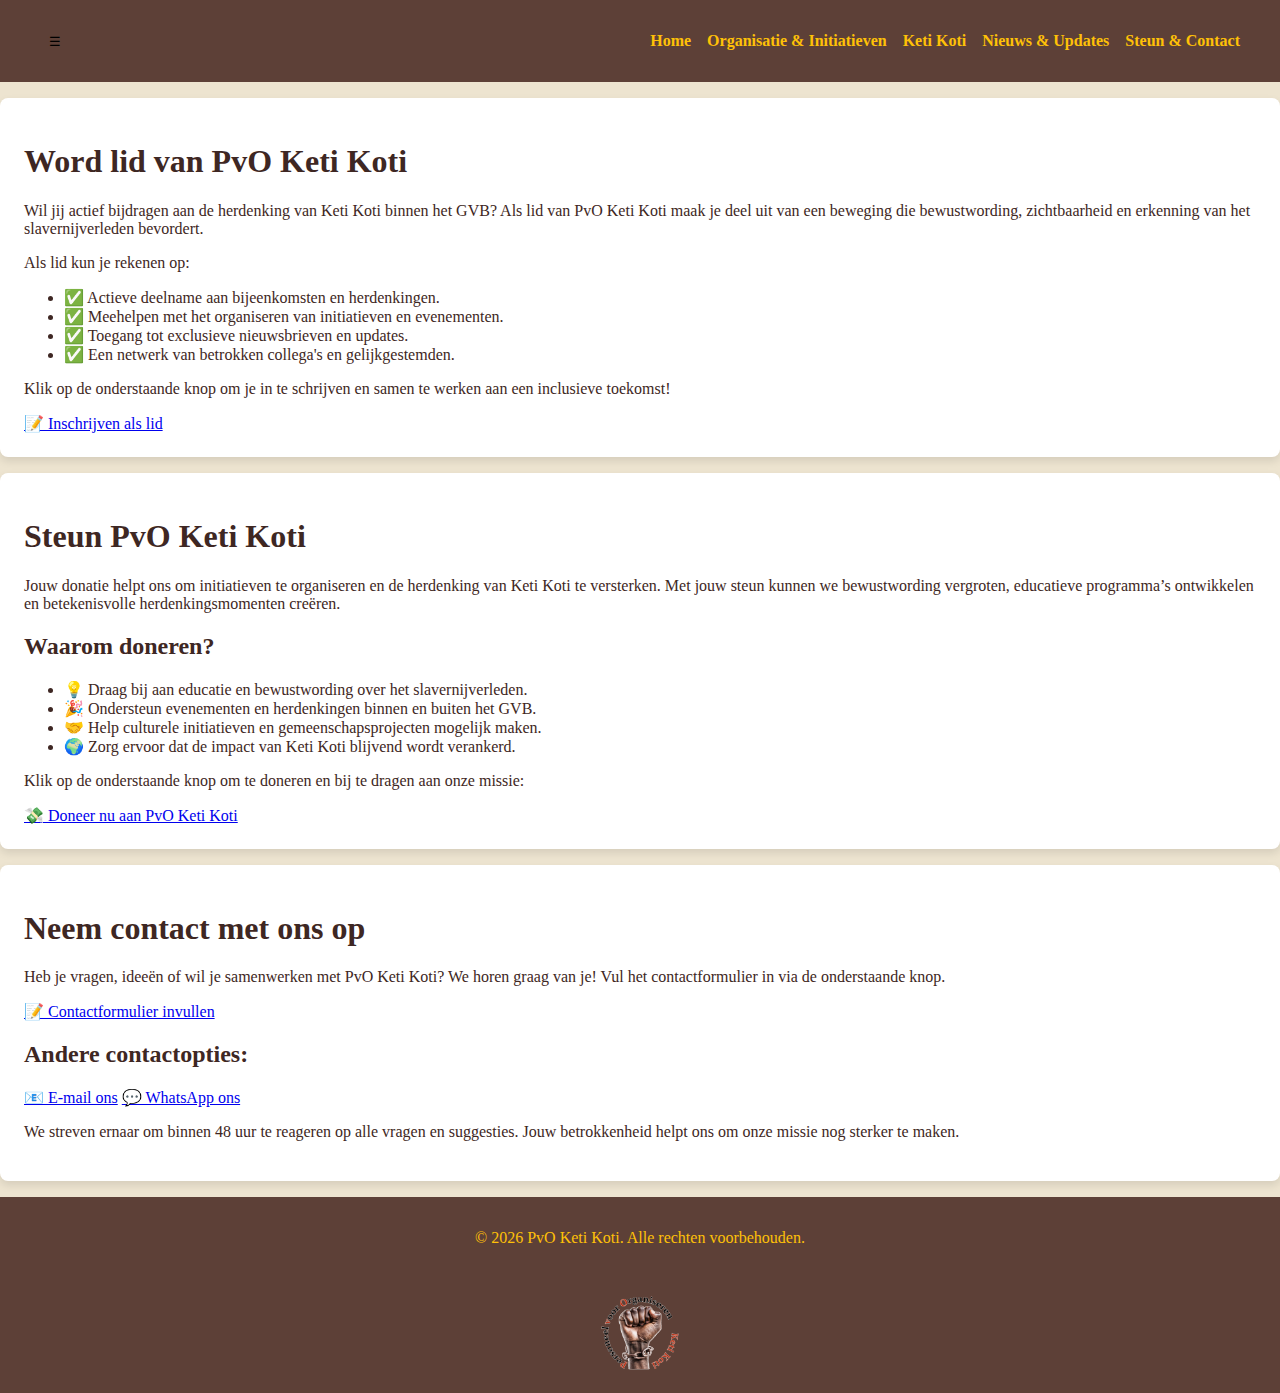
<file: support.html>
<!DOCTYPE html>
<html lang="nl">
<head>
    <meta charset="UTF-8">
    <meta name="viewport" content="width=device-width, initial-scale=1.0">
    <title>Steun en Contact - PvO Keti Koti</title>
    <link rel="stylesheet" href="css/styles.css">
    <link rel="icon" type="image/png" href="image/favicon.png">
</head>
<body>
    <header class="nav-header">
        <nav aria-label="Hoofdnavigatie">
            <div class="nav-container">
                <button class="menu-toggle" aria-label="Menu openen">☰</button>
                <ul class="nav-links" role="menubar">
                    <li role="none"><a href="index.html" role="menuitem">Home</a></li>
                    <li role="none"><a href="organisatie.html" role="menuitem">Organisatie & Initiatieven</a></li>
                    <li role="none"><a href="keti-koti.html" role="menuitem">Keti Koti</a></li>
                    <li role="none"><a href="nieuwsbrief.html" role="menuitem">Nieuws & Updates</a></li>
                    <li role="none"><a href="support.html" class="active" role="menuitem">Steun & Contact</a></li>
                </ul>
            </div>
        </nav>
    </header>

    <main>
        <!-- Lidmaatschap sectie -->
        <section>
            <h1>Word lid van PvO Keti Koti</h1>
            <p>
                Wil jij actief bijdragen aan de herdenking van Keti Koti binnen het GVB? Als lid van PvO Keti Koti maak je deel uit van een beweging die bewustwording, zichtbaarheid en erkenning van het slavernijverleden bevordert.
            </p>
            <p>Als lid kun je rekenen op:</p>
            <ul>
                <li>✅ Actieve deelname aan bijeenkomsten en herdenkingen.</li>
                <li>✅ Meehelpen met het organiseren van initiatieven en evenementen.</li>
                <li>✅ Toegang tot exclusieve nieuwsbrieven en updates.</li>
                <li>✅ Een netwerk van betrokken collega's en gelijkgestemden.</li>
            </ul>
            <p>Klik op de onderstaande knop om je in te schrijven en samen te werken aan een inclusieve toekomst!</p>
            <a href="https://forms.gle/Dy9zaLuXdawPbC4K8" class="btn" target="_blank">📝 Inschrijven als lid</a>
        </section>

        <!-- Donatie sectie -->
        <section>
            <h1>Steun PvO Keti Koti</h1>
            <p>
                Jouw donatie helpt ons om initiatieven te organiseren en de herdenking van Keti Koti te versterken. Met jouw steun kunnen we bewustwording vergroten, educatieve programma’s ontwikkelen en betekenisvolle herdenkingsmomenten creëren.
            </p>
            <h2>Waarom doneren?</h2>
            <ul>
                <li>💡 Draag bij aan educatie en bewustwording over het slavernijverleden.</li>
                <li>🎉 Ondersteun evenementen en herdenkingen binnen en buiten het GVB.</li>
                <li>🤝 Help culturele initiatieven en gemeenschapsprojecten mogelijk maken.</li>
                <li>🌍 Zorg ervoor dat de impact van Keti Koti blijvend wordt verankerd.</li>
            </ul>
            <p>Klik op de onderstaande knop om te doneren en bij te dragen aan onze missie:</p>
            <a href="https://forms.gle/1eRpZgESCzftjsiZ7" class="btn" target="_blank">💸 Doneer nu aan PvO Keti Koti</a>
        </section>

        <!-- Contact sectie -->
        <section>
            <h1>Neem contact met ons op</h1>
            <p>Heb je vragen, ideeën of wil je samenwerken met PvO Keti Koti? We horen graag van je! Vul het contactformulier in via de onderstaande knop.</p>
            <a href="https://forms.gle/f6xJwAHE2emzE6gU8" class="btn" target="_blank">📝 Contactformulier invullen</a>
            <h2>Andere contactopties:</h2>
            <div class="contact-buttons">
                <a href="mailto:info@pvoketikoti.nl" class="email-btn">📧 E-mail ons</a>
                <a href="https://wa.me/31612345678" class="whatsapp-btn" target="_blank">💬 WhatsApp ons</a>
            </div>
            <p>We streven ernaar om binnen 48 uur te reageren op alle vragen en suggesties. Jouw betrokkenheid helpt ons om onze missie nog sterker te maken.</p>
        </section>
    </main>

    <footer>
    <p>&copy; <span id="current-year"></span> PvO Keti Koti. Alle rechten voorbehouden.</p>
    <img src="image/Logo-PvO-Keti-Koti-(groot).png" alt="PvO Keti Koti Logo">
    </footer>

    <script src="js/script.js"></script>
    <script>
        document.getElementById("current-year").textContent = new Date().getFullYear();
    </script>
</body>
</html>
</file>
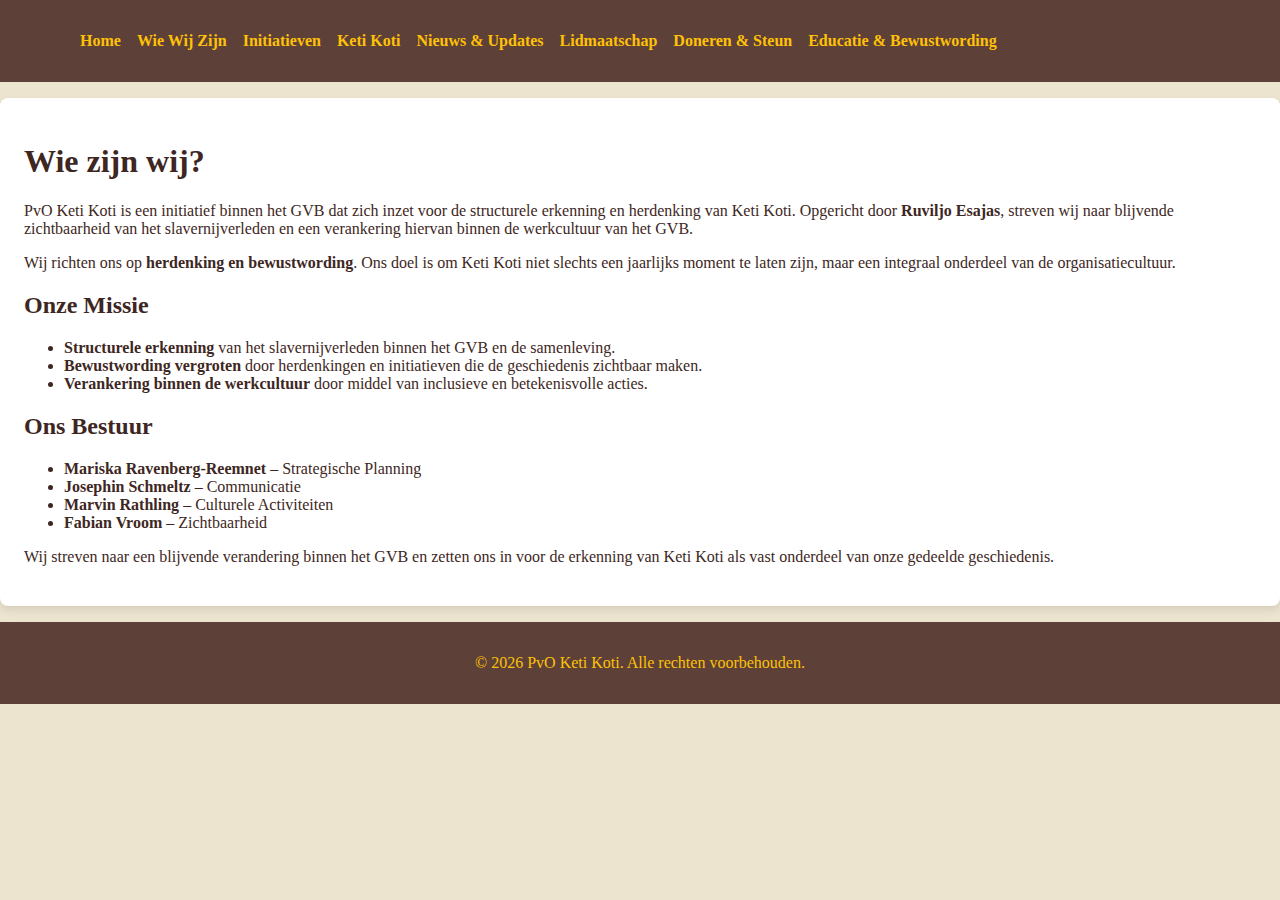
<file: wie-zijn-wij.html>
<!DOCTYPE html>
<html lang="nl">
<head>
    <meta charset="UTF-8">
    <meta name="viewport" content="width=device-width, initial-scale=1.0">
    <title>Wie zijn wij - PvO Keti Koti</title>
    <link rel="stylesheet" href="css/styles.css">
</head>
<body>

</head>
<body>
    <header class="nav-header">
        <nav aria-label="Hoofdnavigatie">
            <div class="nav-container">
                <ul class="nav-links" role="menubar">
                    <li role="none"><a href="index.html" role="menuitem">Home</a></li>
                    <li role="none"><a href="wie-zijn-wij.html" role="menuitem">Wie Wij Zijn</a></li>
                    <li role="none"><a href="onze-initiatieven.html" role="menuitem">Initiatieven</a></li>
                    <li role="none"><a href="keti-koti.html" role="menuitem">Keti Koti</a></li>
                    <li role="none"><a href="nieuwsbrief.html" role="menuitem">Nieuws & Updates</a></li>
                    <li role="none"><a href="inschrijfformulier.html" role="menuitem">Lidmaatschap</a></li>
                    <li role="none"><a href="donatie.html" role="menuitem">Doneren & Steun</a></li>
                    <li role="none"><a href="bewustwording.html" class="active" role="menuitem">Educatie & Bewustwording</a></li>
                </ul>
            </div>
        </nav>
    </header>
<main>
    <section>
        <h1>Wie zijn wij?</h1>
        <p>PvO Keti Koti is een initiatief binnen het GVB dat zich inzet voor de structurele erkenning en herdenking van Keti Koti. 
        Opgericht door <strong>Ruviljo Esajas</strong>, streven wij naar blijvende zichtbaarheid van het slavernijverleden en een verankering hiervan binnen de werkcultuur van het GVB.</p>
        
        <p>Wij richten ons op <strong>herdenking en bewustwording</strong>. Ons doel is om Keti Koti niet slechts een jaarlijks moment te laten zijn, 
        maar een integraal onderdeel van de organisatiecultuur.</p>
        
        <h2>Onze Missie</h2>
        <ul>
            <li><strong>Structurele erkenning</strong> van het slavernijverleden binnen het GVB en de samenleving.</li>
            <li><strong>Bewustwording vergroten</strong> door herdenkingen en initiatieven die de geschiedenis zichtbaar maken.</li>
            <li><strong>Verankering binnen de werkcultuur</strong> door middel van inclusieve en betekenisvolle acties.</li>
        </ul>
        
        <h2>Ons Bestuur</h2>
        <ul>
            <li><strong>Mariska Ravenberg-Reemnet</strong> – Strategische Planning</li>
            <li><strong>Josephin Schmeltz</strong> – Communicatie</li>
            <li><strong>Marvin Rathling</strong> – Culturele Activiteiten</li>
            <li><strong>Fabian Vroom</strong> – Zichtbaarheid</li>
        </ul>
        
        <p>Wij streven naar een blijvende verandering binnen het GVB en zetten ons in voor de erkenning van Keti Koti als vast onderdeel van onze gedeelde geschiedenis.</p>
    </section>
</main>

<footer>
    <p>&copy; <span id="current-year"></span> PvO Keti Koti. Alle rechten voorbehouden.</p>
</footer>

<script src="js/script.js"></script>
<script>
    document.getElementById("current-year").textContent = new Date().getFullYear();
</script>

</body>
</html>
</file>
<file: css/styles.css>
body {
    font-family: 'Lora', serif;
    margin: 0;
    padding: 0;
    background-color: #EDE4D0;
    color: #3E2723;
}

header {
    background-color: #5D4037;
    color: #FFC107;
    padding: 1em 0;
}

.nav-header {
    position: relative;
    z-index: 1000;
}

.nav-container {
    max-width: 1200px;
    margin: 0 auto;
    display: flex;
    justify-content: space-between;
    align-items: center;
    padding: 0 1em;
}

.menu-toggle {
    background-color: transparent;
    border: none;
    cursor: pointer;
    padding: 0.5em;
    margin: 0.2em;
    transition: transform 0.3s ease;
}

.menu-toggle:hover {
    transform: scale(1.1);
}

.menu-icon {
    font-size: 22px;
    color: #FFC107;
    transition: color 0.3s ease;
}

.menu-toggle:hover .menu-icon {
    color: #E0A800;
}

.nav-links {
    display: flex;
    list-style-type: none;
    gap: 1em;
}

.nav-links a {
    color: #FFC107;
    text-decoration: none;
    font-weight: bold;
    transition: color 0.3s;
}

.nav-links a:hover {
    color: #E0A800;
}

.nav-links.active {
    display: block;
    position: absolute;
    top: 60px;
    left: 0;
    background-color: #5D4037;
    width: 100%;
    text-align: center;
    padding: 1em 0;
    transition: all 0.3s ease-in-out;
}

.nav-links.active a {
    display: block;
    margin: 0.5em 0;
}

/* Container styling voor smallere tekst */
.container {
    max-width: 700px;
    margin: 0 auto;
    padding: 2em; /* Extra padding voor meer ruimte */
}

/* Verbeterde sectiestyling */
section {
    margin: 1em 0;
    padding: 1.5em;
    background-color: #FFFFFF;
    border-radius: 8px;
    box-shadow: 0 4px 8px rgba(0, 0, 0, 0.1);
}

footer {
    background-color: #5D4037;
    color: #FFC107;
    text-align: center;
    padding: 1em 0;
    position: relative;
}

footer img {
    height: 80px;
    margin-top: 30px;
}

/* Hamburger menu styling voor mobiel */
@media (max-width: 800px) {
    .menu-toggle {
        display: block;
    }

    .nav-links {
        display: none;
        flex-direction: column;
        background-color: #5D4037;
        position: absolute;
        top: 60px;
        left: 0;
        width: 100%;
        text-align: center;
    }

    .nav-links.active {
        display: block;
    }

    .menu-icon {
        font-size: 28px;
    }

    .container {
        padding: 1.5em; /* Extra padding voor mobiele apparaten */
    }

    section {
        margin: 1em 0;
        padding: 1.2em;
    }
}
</file>
<file: styles.css>
/* Reset en basisstijlen */
* {
  box-sizing: border-box;
  margin: 0;
  padding: 0;
}

body {
  font-family: Arial, Helvetica, sans-serif;
  background-color: #f4f4f4;
  line-height: 1.6;
  margin-bottom: 60px; /* Voor fixed footer */
}

/* Skip-link voor toegankelijkheid */
.skip-link {
  position: absolute;
  top: -40px;
  left: 10px;
  background: #1E3A5F;
  color: white;
  padding: 8px 16px;
  text-decoration: none;
  z-index: 1000;
  transition: top 0.3s ease;
}

.skip-link:focus {
  top: 10px;
  outline: 2px solid #FFD700;
}

/* Header stijlen */
header {
  background-color: #1E3A5F;
  color: white;
  padding: 20px;
  text-align: center;
}

/* Navigatie */
nav ul {
  list-style: none;
  padding: 20px 0;
  text-align: center;
  background-color: rgba(0, 0, 0, 0.1);
}

nav ul li {
  display: inline-block;
  margin: 0 15px;
}

nav ul li a {
  color: white;
  text-decoration: none;
  padding: 5px 10px;
  transition: color 0.3s ease;
}

nav ul li a:hover,
nav ul li a:focus {
  color: #FFD700;
  outline: none;
}

/* Hoofdinhoud */
main {
  padding: 20px;
  max-width: 1200px;
  margin: 0 auto;
}

/* Footer */
footer {
  background-color: #1E3A5F;
  color: white;
  text-align: center;
  padding: 15px;
  position: fixed;
  bottom: 0;
  width: 100%;
}

/* Responsive design */
@media (max-width: 768px) {
  nav ul li {
    display: block;
    margin: 10px 0;
  }

  .skip-link:focus {
    top: 5px;
    left: 5px;
  }

  footer {
    position: static; /* Footer onder content op mobiel */
  }
  
  body {
    margin-bottom: 0;
  }
}

/* Focus zichtbaarheid voor alle elementen */
*:focus {
  outline: 2px solid #FFD700;
  outline-offset: 2px;
}
</file>
